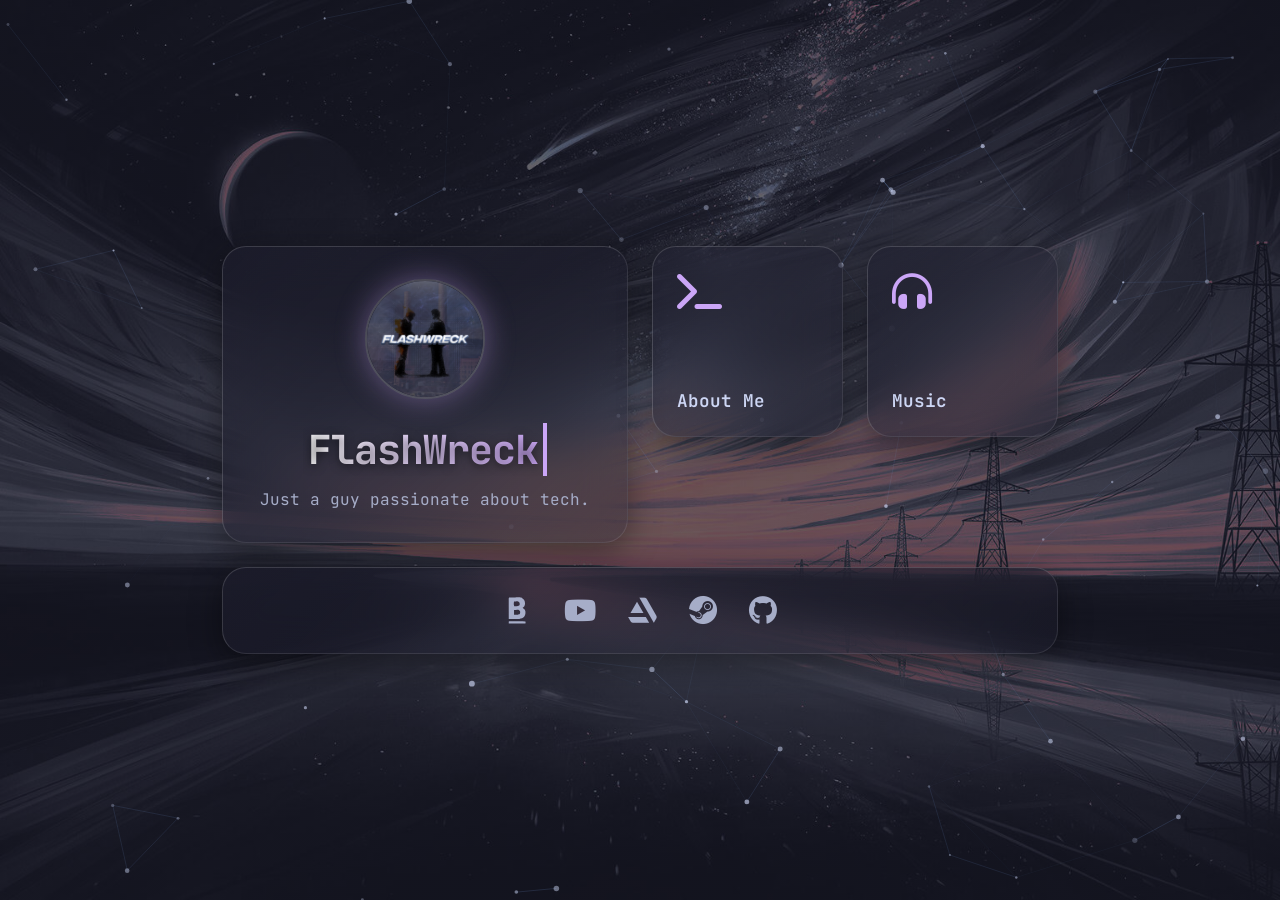
<file: index.html>
<!DOCTYPE html>
<html lang="en">
<head>
  <meta charset="UTF-8">
  <title>FlashWreck - Home</title>
  <meta name="viewport" content="width=device-width, initial-scale=1.0">
  <meta property="og:title" content="FlashWreck">
  <meta property="og:description" content="Just a guy passionate about tech.">
  <meta property="og:image" content="https://flashwreck.me/assets/images/mylogo.png">
  <meta property="og:url" content="https://flashwreck.me">
  <meta property="og:type" content="website">
  <link href="https://fonts.googleapis.com/css2?family=JetBrains+Mono:wght@400;700&display=swap" rel="stylesheet">
  <link rel="stylesheet" href="https://cdnjs.cloudflare.com/ajax/libs/font-awesome/6.4.0/css/all.min.css">
  <link rel="stylesheet" href="css/landing.css">
</head>
<body>
  <canvas id="canvas"></canvas>
  
  <div class="bento-grid">
    <div class="card profile-card">
      <div class="profile-header">
        <div class="img-container">
          <img src="assets/images/mylogo.png" alt="FlashWreck Logo">
        </div>
        <div class="profile-text">
          <h1>FlashWreck</h1>
          <p class="tagline">Just a guy passionate about tech.</p>
        </div>
      </div>
    </div>

    <a href="about.html" class="card nav-card about-card">
      <div class="card-content">
        <i class="fas fa-terminal icon-large"></i>
        <span>About Me</span>
        <i class="fas fa-arrow-right arrow"></i>
      </div>
    </a>

    <a href="music.html" class="card nav-card music-card">
      <div class="card-content">
        <i class="fas fa-headphones-simple icon-large"></i>
        <span>Music</span>
        <i class="fas fa-arrow-right arrow"></i>
      </div>
    </a>

    <div class="card social-card">
      <a href="https://backloggd.com/u/FlashWreck" target="_blank" class="social-link" title="Backloggd">
        <svg version="1.1" xmlns="http://www.w3.org/2000/svg" width="1em" height="1em" viewBox="40 39 180 180">
          <path d="M0 0 C1.0923143 -0.01283524 2.1846286 -0.02567047 3.31004333 -0.03889465 C4.47882523 -0.04628159 5.64760712 -0.05366852 6.85180664 -0.0612793 C8.07291641 -0.06935104 9.29402618 -0.07742279 10.55213928 -0.08573914 C13.13679599 -0.09955158 15.72147073 -0.11028639 18.30615234 -0.11816406 C20.92730116 -0.12964969 23.54842722 -0.15004663 26.16943359 -0.1796875 C64.28174848 -0.61029435 64.28174848 -0.61029435 78.34790039 11.98950195 C86.02950271 20.02763433 88.01423503 28.57648056 87.93139648 39.41601562 C87.56197719 47.78922786 85.09310461 54.59219641 78.92211914 60.4621582 C76.78153022 62.1631317 74.6352294 63.71865153 72.32446289 65.17700195 C72.97672852 65.58950195 73.62899414 66.00200195 74.30102539 66.42700195 C82.19934262 71.64594903 87.86010139 76.80798795 90.32446289 86.17700195 C91.65647909 98.24062863 90.49361151 109.20177124 83.69946289 119.48950195 C76.23711295 128.68552915 63.6719325 132.62855252 52.32446289 134.17700195 C47.18431161 134.43681373 42.05470257 134.41124359 36.91040039 134.37231445 C35.44495844 134.36857605 33.97951396 134.365733 32.5140686 134.36373901 C28.69021487 134.3561676 24.86651737 134.33657639 21.04272461 134.31433105 C17.12754427 134.29373128 13.21233826 134.28470733 9.29711914 134.2746582 C1.63949647 134.25332314 -6.01799828 134.2192675 -13.67553711 134.17700195 C-13.72224528 117.42658286 -13.75752014 100.67618487 -13.77916145 83.9257164 C-13.7894767 76.14829075 -13.80354177 68.37090555 -13.82641602 60.59350586 C-13.8463423 53.81520602 -13.85925174 47.03693547 -13.8637141 40.25860715 C-13.86632277 36.66909996 -13.87245943 33.07967658 -13.88699722 29.49019623 C-13.90308977 25.48439303 -13.90351729 21.4787358 -13.90258789 17.47290039 C-13.90977844 16.28103622 -13.91696899 15.08917206 -13.92437744 13.8611908 C-13.92162811 12.77026627 -13.91887878 11.67934174 -13.91604614 10.55535889 C-13.91788973 9.6077557 -13.91973331 8.66015251 -13.92163277 7.68383408 C-13.65947622 5.01339909 -13.17768445 3.39503398 -11.67553711 1.17700195 C-7.80638018 0.14495256 -3.99028013 0.04117382 0 0 Z M19.32446289 25.17700195 C17.12669493 40.47712763 17.12669493 40.47712763 20.32446289 55.17700195 C23.99085537 55.29428321 27.65675809 55.36461086 31.32446289 55.42700195 C32.35442383 55.46051758 33.38438477 55.4940332 34.44555664 55.52856445 C41.25387895 55.61529467 45.52641208 54.80749442 51.32446289 51.17700195 C54.44152555 47.96253109 54.54887439 44.99194155 54.69946289 40.67700195 C54.55413326 36.34036581 54.34202428 33.48658541 51.32446289 30.17700195 C45.94171352 25.17553066 42.09088871 24.63159578 34.82250977 24.73754883 C33.12191406 24.80039063 33.12191406 24.80039063 31.38696289 24.86450195 C30.22616211 24.88706055 29.06536133 24.90961914 27.86938477 24.93286133 C25.01973123 24.99149617 22.17278139 25.07351358 19.32446289 25.17700195 Z M19.32446289 78.17700195 C19.32446289 88.07700195 19.32446289 97.97700195 19.32446289 108.17700195 C23.80008789 108.25950195 28.27571289 108.34200195 32.88696289 108.42700195 C34.98406616 108.48162598 34.98406616 108.48162598 37.12353516 108.53735352 C44.0505795 108.59917097 48.7960607 108.54571058 54.32446289 104.17700195 C57.95855065 99.25339918 58.01570036 94.07172152 57.32446289 88.17700195 C55.56603219 82.90170986 53.11659873 80.86556587 48.32446289 78.17700195 C44.95104801 77.63248711 44.95104801 77.63248711 41.39477539 77.78637695 C40.23220215 77.79636719 39.06962891 77.80635742 37.87182617 77.81665039 C36.41244629 77.85306641 34.95306641 77.88948242 33.44946289 77.92700195 C28.78821289 78.00950195 24.12696289 78.09200195 19.32446289 78.17700195 Z " fill="currentColor" transform="translate(89.675537109375,47.822998046875)"/>
          <path d="M0 0 C0.86099304 0.00703949 1.72198608 0.01407898 2.60906982 0.02133179 C3.5556546 0.0342778 4.50223938 0.04722382 5.47750854 0.06056213 C6.97024292 0.07497345 6.97024292 0.07497345 8.49313354 0.0896759 C11.79382217 0.12274789 15.0943818 0.16304898 18.39498901 0.2033844 C20.67899109 0.2276775 22.96299799 0.25152146 25.24700928 0.27493286 C31.26733882 0.33785436 37.28758339 0.40689813 43.30783081 0.47718811 C49.44752116 0.5477988 55.5872719 0.6126592 61.72702026 0.67799377 C73.78047205 0.80711005 85.83384192 0.9426898 97.88717651 1.08229065 C99.45888648 4.22571058 99.11893435 7.64000516 98.88717651 11.08229065 C98.55717651 12.07229065 98.22717651 13.06229065 97.88717651 14.08229065 C63.56717651 14.08229065 29.24717651 14.08229065 -6.11282349 14.08229065 C-6.11282349 9.79229065 -6.11282349 5.50229065 -6.11282349 1.08229065 C-3.80828189 -0.06998015 -2.56046715 -0.02830983 0 0 Z " fill="currentColor" transform="translate(82.11282348632813,196.91770935058594)"/>
        </svg>
      </a>
      <a href="https://www.youtube.com/@FlashWreck8" target="_blank" class="social-link" title="YouTube">
        <i class="fab fa-youtube"></i>
      </a>
      <a href="https://www.artstation.com/flashwreck3370" target="_blank" class="social-link" title="Artstation">
        <i class="fab fa-artstation"></i>
      </a>
      <a href="https://steamcommunity.com/id/flashwreck" target="_blank" class="social-link" title="Steam">
        <i class="fab fa-steam"></i>
      </a>
      <a href="https://github.com/FlashWreck" target="_blank" class="social-link" title="GitHub">
        <i class="fab fa-github"></i>
      </a>
    </div>
  </div>

  <script src="js/landing.js"></script>
</body>
</html>
</file>
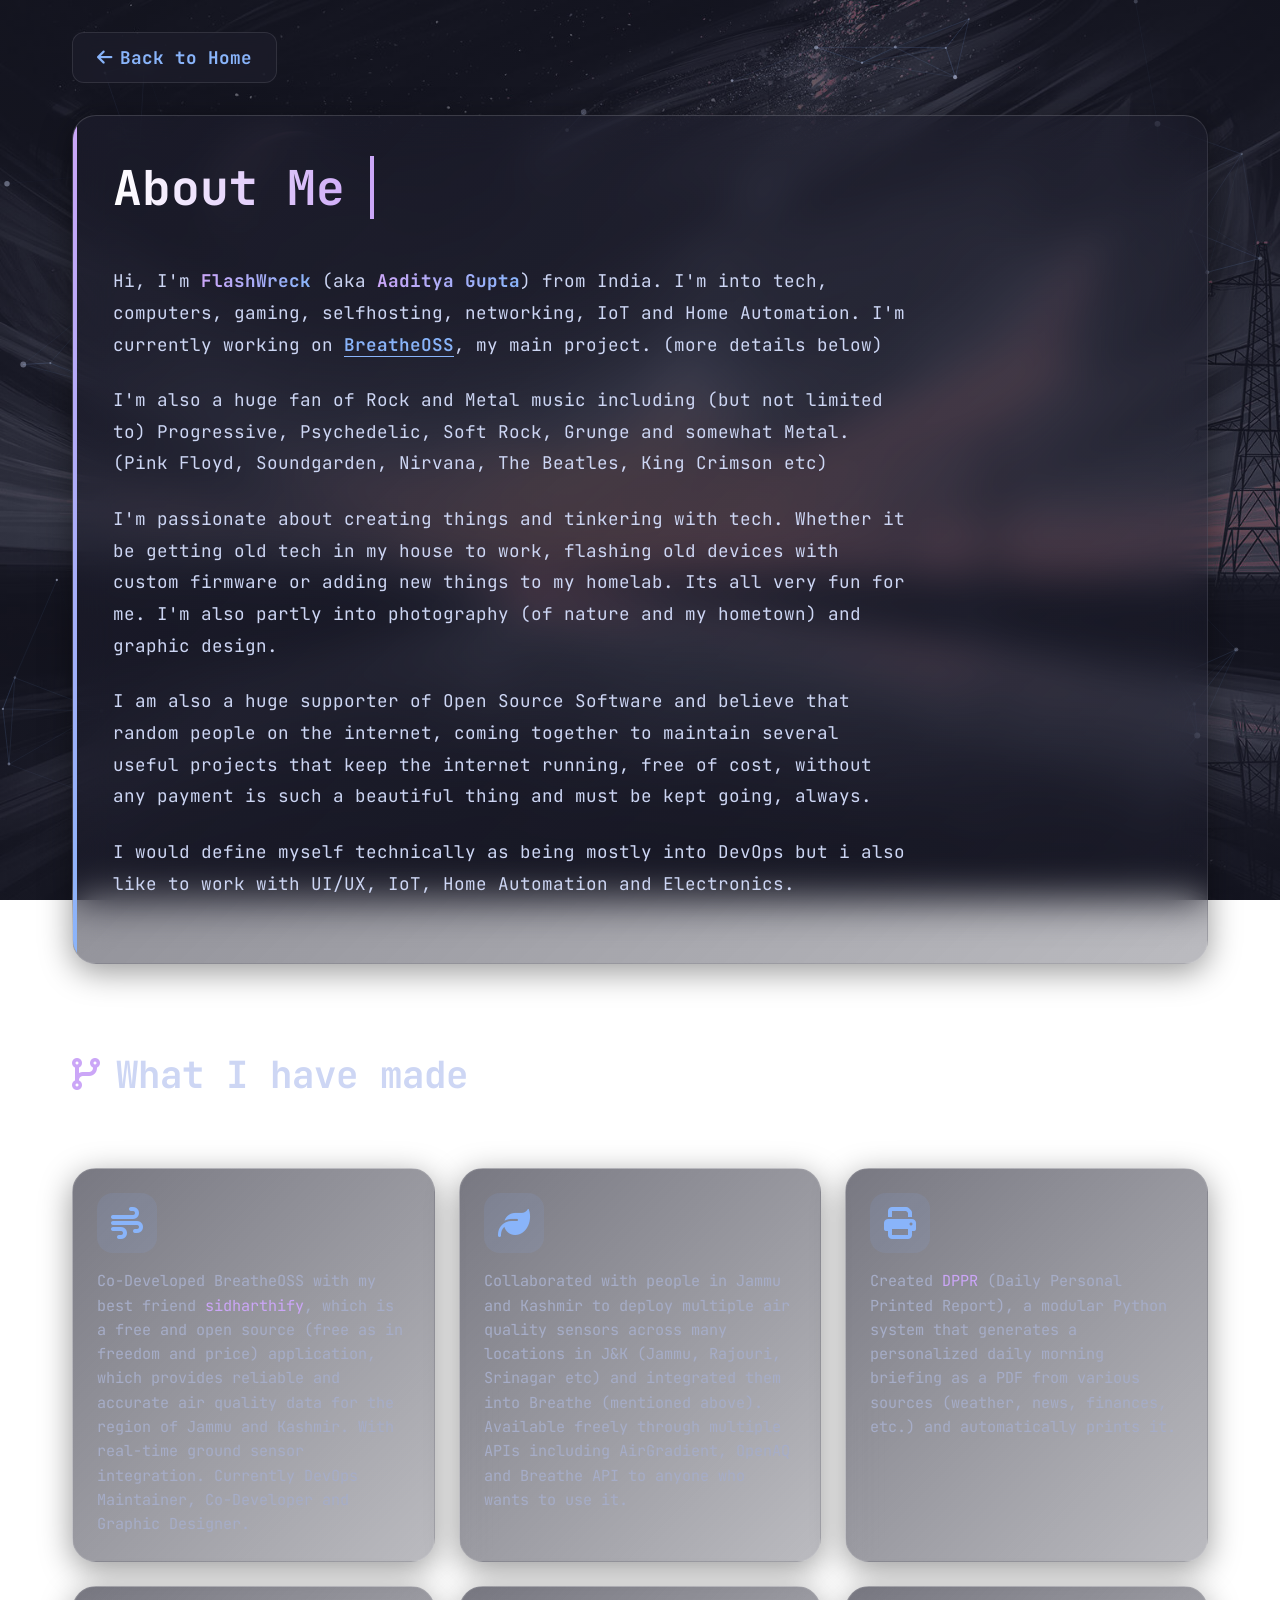
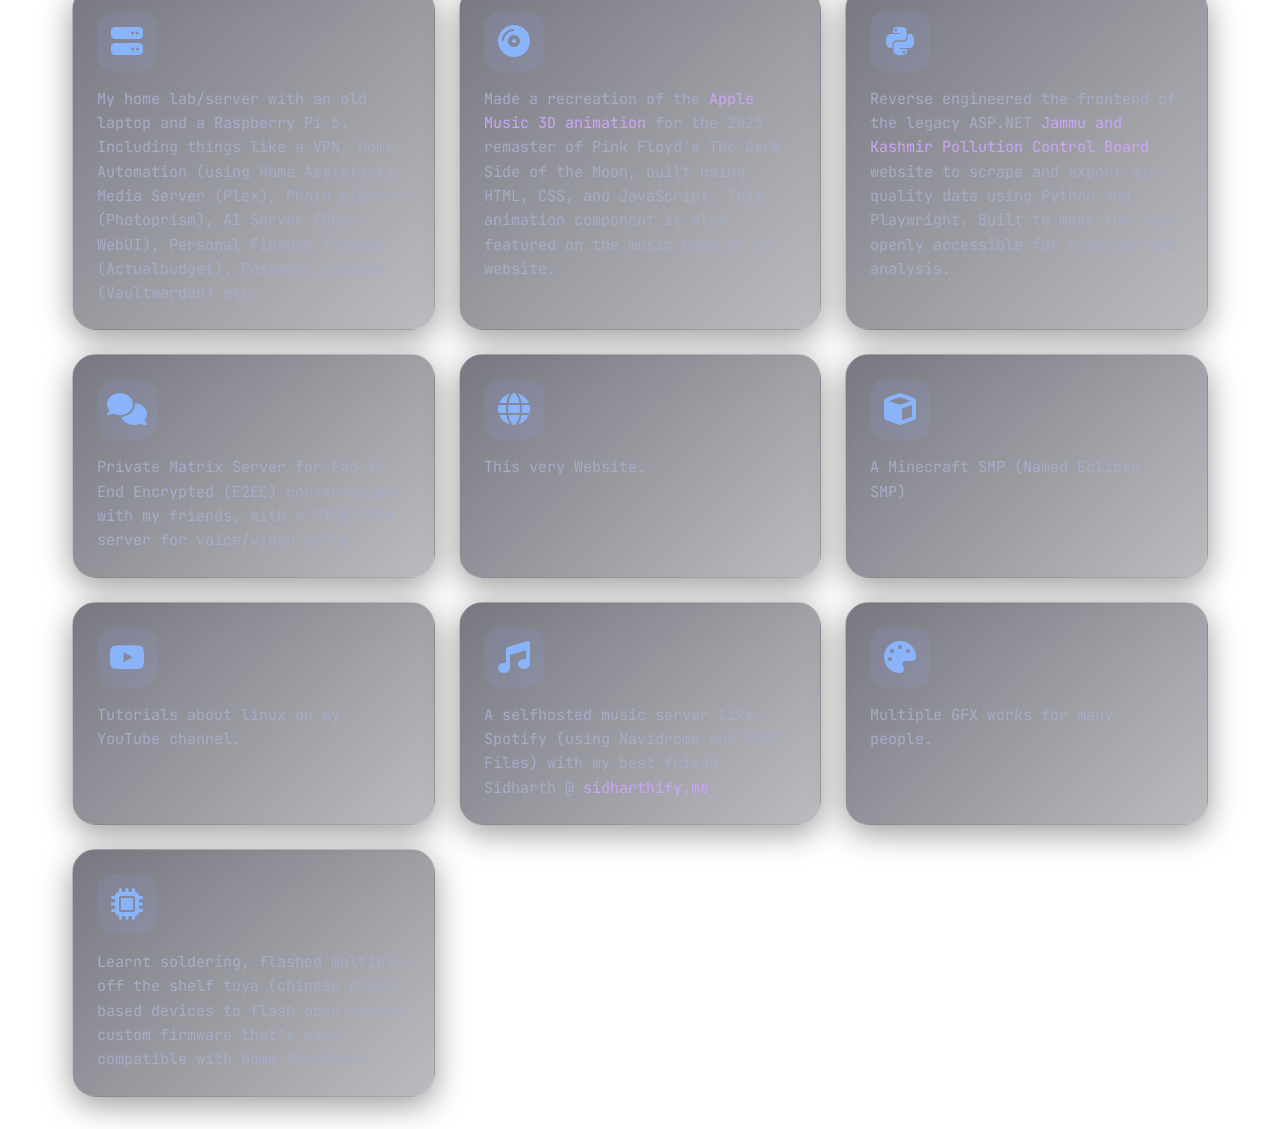
<file: about.html>
<!DOCTYPE html>
<html lang="en">

<head>
  <meta charset="UTF-8">
  <title>FlashWreck - About</title>
  <meta name="viewport" content="width=device-width, initial-scale=1.0">
  <link href="https://fonts.googleapis.com/css2?family=JetBrains+Mono:wght@400;700&display=swap" rel="stylesheet">
  <link rel="stylesheet" href="https://cdnjs.cloudflare.com/ajax/libs/font-awesome/6.4.0/css/all.min.css">
  <link rel="stylesheet" href="css/landing.css">
  <link rel="stylesheet" href="css/about.css">
</head>

<body>
  <canvas id="canvas"></canvas>

  <div class="about-container">
    <a href="index.html" class="back-btn">
      <i class="fas fa-arrow-left"></i> Back to Home
    </a>

    <div class="card intro-card">
      <div class="intro-content">
        <h2>About Me</h2>
        <p>
          Hi, I'm <span class="highlight-name">FlashWreck</span> (aka <span class="highlight-name">Aaditya Gupta</span>)
          from India. I'm into tech, computers, gaming, selfhosting, networking, IoT and Home Automation. I'm currently
          working on <a href="https://github.com/breathe-OSS" target="_blank">BreatheOSS</a>, my main project. (more
          details below)
        </p>
        <p>
          I'm also a huge fan of Rock and Metal music including (but not limited to) Progressive, Psychedelic, Soft
          Rock, Grunge and somewhat Metal. (Pink Floyd, Soundgarden, Nirvana, The Beatles, King Crimson etc)
        </p>
        <p>
          I'm passionate about creating things and tinkering with tech. Whether it be getting old tech in my house to
          work, flashing old devices with custom firmware or adding new things to my homelab. Its all very fun for me.
          I'm also partly into photography (of nature and my hometown) and graphic design.
        </p>
        <p>
          I am also a huge supporter of Open Source Software and believe that random people on the internet, coming
          together to maintain several useful projects that keep the internet running, free of cost, without any payment
          is such a beautiful thing and must be kept going, always.
        </p>
        <p>
          I would define myself technically as being mostly into DevOps but i also like to work with UI/UX, IoT, Home
          Automation and Electronics.
        </p>
      </div>
    </div>

    <div class="section-title">
      <i class="fas fa-code-branch"></i>
      <h3>What I have made</h3>
    </div>

    <div class="projects-grid">

      <div class="card project-card">
        <div class="project-icon"><i class="fas fa-wind"></i></div>
        <div class="project-text">
          Co-Developed BreatheOSS with my best friend <a href="https://github.com/sidharthify"
            target="_blank">sidharthify</a>, which is a free and open source (free as in freedom and price) application,
          which provides reliable and accurate air quality data for the region of Jammu and Kashmir. With real-time
          ground sensor integration. Currently DevOps Maintainer, Co-Developer and Graphic Designer.
        </div>
      </div>

      <div class="card project-card">
        <div class="project-icon"><i class="fas fa-leaf"></i></div>
        <div class="project-text">
          Collaborated with people in Jammu and Kashmir to deploy multiple air quality sensors across many locations in
          J&K (Jammu, Rajouri, Srinagar etc) and integrated them into Breathe (mentioned above). Available freely
          through multiple APIs including AirGradient, OpenAQ and Breathe API to anyone who wants to use it.
        </div>
      </div>

      <div class="card project-card">
        <div class="project-icon"><i class="fas fa-print"></i></div>
        <div class="project-text">
          Created <a href="https://github.com/FlashWreck/DPPR" target="_blank">DPPR</a> (Daily Personal Printed Report), a modular Python system that generates a personalized daily morning briefing as a PDF from various sources (weather, news, finances, etc.) and automatically prints it.
        </div>
      </div>

      <div class="card project-card">
        <div class="project-icon"><i class="fas fa-server"></i></div>
        <div class="project-text">
          My home lab/server with an old laptop and a Raspberry Pi 5. Including things like a VPN, Home Automation
          (using Home Assistant), Media Server (Plex), Photo Library (Photoprism), AI Server (Open WebUI), Personal
          Finance Tracker (Actualbudget), Password Manager (Vaultwarden) etc.
        </div>
      </div>

      <div class="card project-card">
        <div class="project-icon"><i class="fas fa-compact-disc"></i></div>
        <div class="project-text">
          Made a recreation of the <a href="https://github.com/FlashWreck/apple-music-tdsotm-animation" target="_blank">Apple Music 3D animation</a> for the 2023 remaster of Pink Floyd's The Dark Side of the
          Moon,
          built using HTML, CSS, and JavaScript. This animation component is also featured on the music page of my
          website.
        </div>
      </div>

      <div class="card project-card">
        <div class="project-icon"><i class="fab fa-python"></i></div>
        <div class="project-text">
          Reverse engineered the frontend of the legacy ASP.NET <a href="https://github.com/FlashWreck/jkpcb-scraper" target="_blank">Jammu and Kashmir Pollution Control Board</a> website to
          scrape and export air quality data using Python and Playwright. Built to make the data openly accessible for
          research and analysis.
        </div>
      </div>

      <div class="card project-card">
        <div class="project-icon"><i class="fas fa-comments"></i></div>
        <div class="project-text">
          Private Matrix Server for End to End Encrypted (E2EE) conversations with my friends, with a STUN/TURN server
          for voice/video calls.
        </div>
      </div>

      <div class="card project-card">
        <div class="project-icon"><i class="fas fa-globe"></i></div>
        <div class="project-text">
          This very Website.
        </div>
      </div>

      <div class="card project-card">
        <div class="project-icon"><i class="fas fa-cube"></i></div>
        <div class="project-text">
          A Minecraft SMP (Named Eclipse SMP)
        </div>
      </div>

      <div class="card project-card">
        <div class="project-icon"><i class="fab fa-youtube"></i></div>
        <div class="project-text">
          Tutorials about linux on my YouTube channel.
        </div>
      </div>

      <div class="card project-card">
        <div class="project-icon"><i class="fas fa-music"></i></div>
        <div class="project-text">
          A selfhosted music server like Spotify (using Navidrome and FLAC Files) with my best friend Sidharth @ <a
            href="https://sidharthify.me" target="_blank">sidharthify.me</a>
        </div>
      </div>

      <div class="card project-card">
        <div class="project-icon"><i class="fas fa-palette"></i></div>
        <div class="project-text">
          Multiple GFX works for many people.
        </div>
      </div>

      <div class="card project-card">
        <div class="project-icon"><i class="fas fa-microchip"></i></div>
        <div class="project-text">
          Learnt soldering, flashed multiple off the shelf tuya (chinese cloud) based devices to flash open source
          custom firmware that's more compatible with Home Assistant.
        </div>
      </div>

    </div>
  </div>

  <script src="js/about.js"></script>
</body>

</html>
</file>
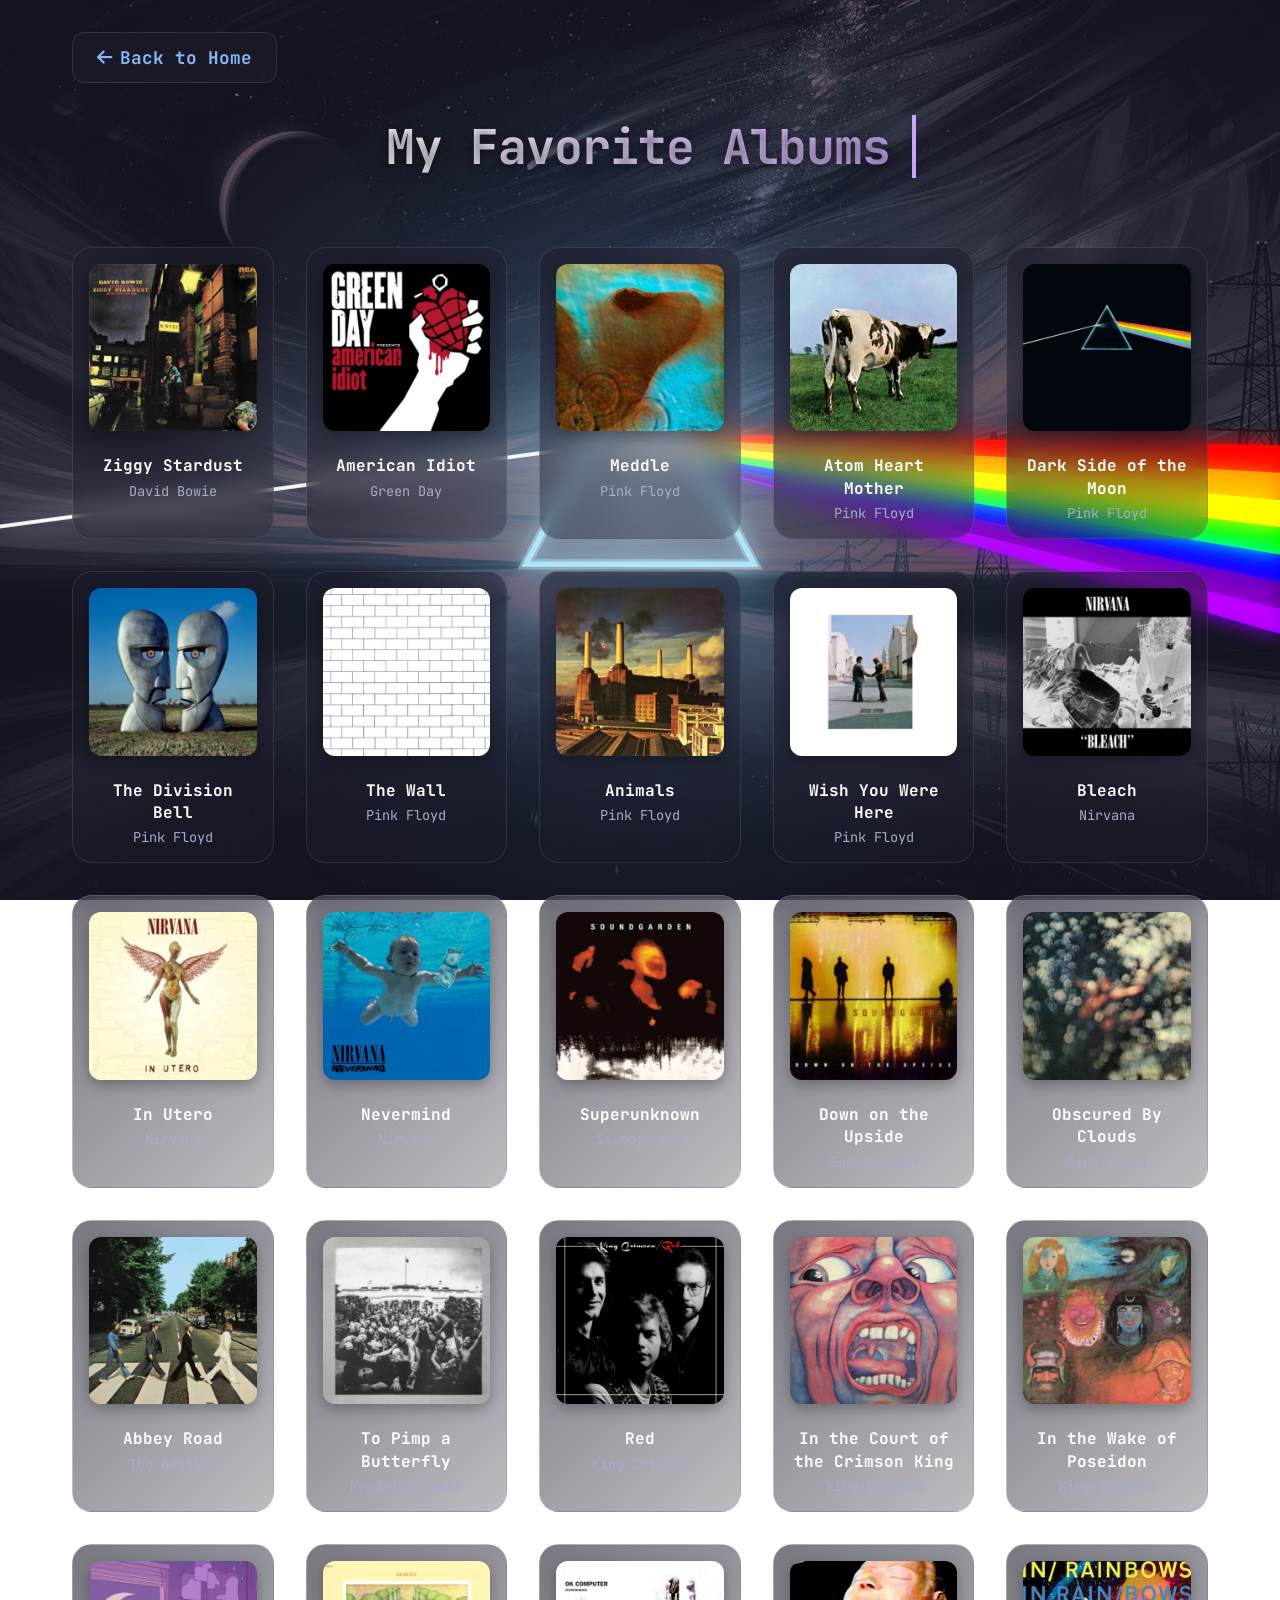
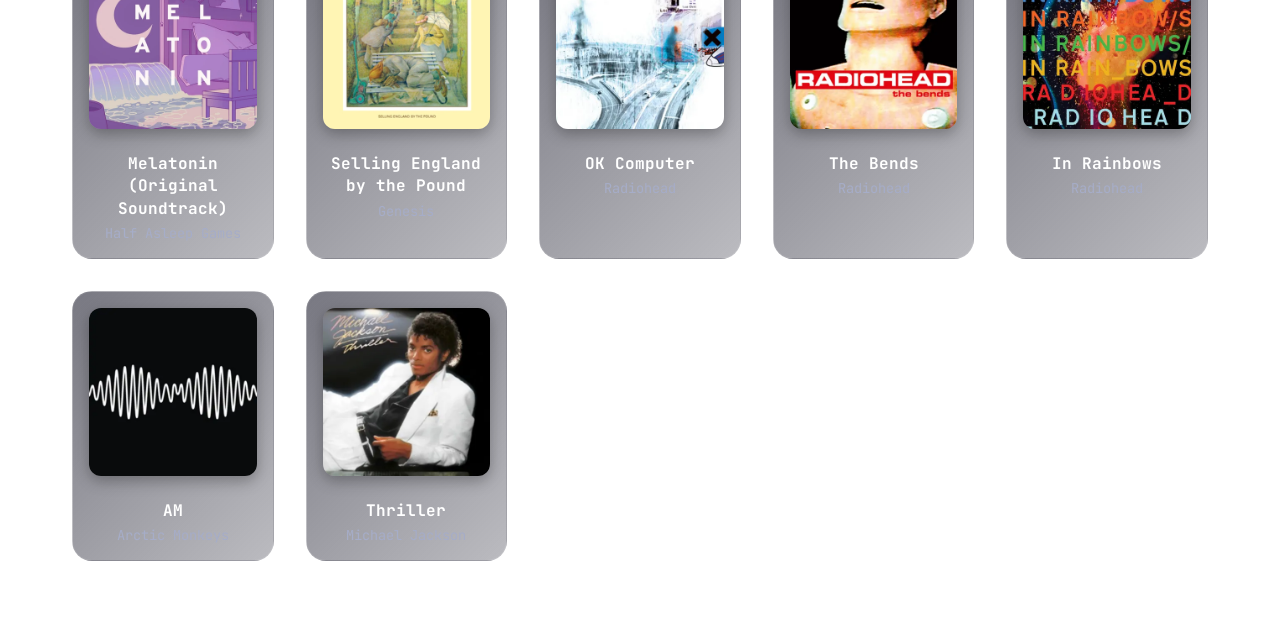
<file: music.html>
<!DOCTYPE html>
<html lang="en">
<head>
  <meta charset="UTF-8">
  <title>FlashWreck - Music</title>
  <meta name="viewport" content="width=device-width, initial-scale=1.0">
  <link href="https://fonts.googleapis.com/css2?family=JetBrains+Mono:wght@400;700&display=swap" rel="stylesheet">
  <link rel="stylesheet" href="https://cdnjs.cloudflare.com/ajax/libs/font-awesome/6.4.0/css/all.min.css">
  <link rel="stylesheet" href="css/landing.css">
  <link rel="stylesheet" href="css/music.css">
</head>
<body>
  <canvas id="canvas" class="prism-canvas"></canvas>
  <canvas id="glowCanvas" class="glow-canvas"></canvas>

  <div class="scene">
    <div class="pyramid-container">
      <div class="face front">
        <svg viewBox="0 0 200 223.6">
          <polygon points="100,0 200,223.6 0,223.6" />
        </svg>
        <div id="track-p1" style="position: absolute; top: 0; left: 100px; width: 0; height: 0;"></div>
        <div id="track-p2" style="position: absolute; bottom: 0; left: 0; width: 0; height: 0;"></div>
        <div id="track-p3" style="position: absolute; bottom: 0; left: 200px; width: 0; height: 0;"></div>
      </div>
      <div class="face right">
        <svg viewBox="0 0 200 223.6">
          <polygon points="100,0 200,223.6 0,223.6" />
        </svg>
      </div>
      <div class="face back">
        <svg viewBox="0 0 200 223.6">
          <polygon points="100,0 200,223.6 0,223.6" />
        </svg>
      </div>
      <div class="face left">
        <svg viewBox="0 0 200 223.6">
          <polygon points="100,0 200,223.6 0,223.6" />
        </svg>
      </div>
    </div>
  </div>

  <div class="music-container">
    <a href="index.html" class="back-btn">
      <i class="fas fa-arrow-left"></i> Back to Home
    </a>

    <div class="music-header">
      <h1>My Favorite Albums</h1>
    </div>

    <div class="album-grid">
      <a href="https://open.spotify.com/album/48D1hRORqJq52qsnUYZX56" target="_blank" class="album-card">
        <div class="album-art">
          <img src="assets/albumcovers/ziggy-stardust.webp" alt="Ziggy Stardust" width="400" height="400" loading="lazy">
        </div>
        <div class="album-title">Ziggy Stardust</div>
        <div class="album-artist">David Bowie</div>
      </a>

      <a href="https://open.spotify.com/album/5dN7F9DV0Qg1XRdIgW8rke" target="_blank" class="album-card">
        <div class="album-art">
          <img src="assets/albumcovers/american-idiot.webp" alt="American Idiot" width="400" height="400" loading="lazy">
        </div>
        <div class="album-title">American Idiot</div>
        <div class="album-artist">Green Day</div>
      </a>

      <a href="https://open.spotify.com/album/468ZwCchVtzEbt9BHmXopb" target="_blank" class="album-card">
        <div class="album-art">
          <img src="assets/albumcovers/meddle.webp" alt="Meddle" width="400" height="400" loading="lazy">
        </div>
        <div class="album-title">Meddle</div>
        <div class="album-artist">Pink Floyd</div>
      </a>

      <a href="https://open.spotify.com/album/2cUpAOlQjV5uSjkWj5bEQY" target="_blank" class="album-card">
        <div class="album-art">
          <img src="assets/albumcovers/atom-heart-mother.webp" alt="Atom Heart Mother" width="400" height="400" loading="lazy">
        </div>
        <div class="album-title">Atom Heart Mother</div>
        <div class="album-artist">Pink Floyd</div>
      </a>

      <a href="https://open.spotify.com/album/2xGMvroBbxek49QWF0hzpI" target="_blank" class="album-card">
        <div class="album-art">
          <img src="assets/albumcovers/dark-side-of-the-moon.webp" alt="Dark Side of the Moon" width="400" height="400" loading="lazy">
        </div>
        <div class="album-title">Dark Side of the Moon</div>
        <div class="album-artist">Pink Floyd</div>
      </a>

      <a href="https://open.spotify.com/album/5F0IQXuHfTV7SBvZVnXERl" target="_blank" class="album-card">
        <div class="album-art">
          <img src="assets/albumcovers/the-division-bell.webp" alt="The Division Bell" width="400" height="400" loading="lazy">
        </div>
        <div class="album-title">The Division Bell</div>
        <div class="album-artist">Pink Floyd</div>
      </a>

      <a href="https://open.spotify.com/album/5Dbax7G8SWrP9xyzkOvy2F" target="_blank" class="album-card">
        <div class="album-art">
          <img src="assets/albumcovers/the-wall.webp" alt="The Wall" width="400" height="400" loading="lazy">
        </div>
        <div class="album-title">The Wall</div>
        <div class="album-artist">Pink Floyd</div>
      </a>

      <a href="https://open.spotify.com/album/3b4E89rxzZQ9zkhgKpj8N4" target="_blank" class="album-card">
        <div class="album-art">
          <img src="assets/albumcovers/animals.webp" alt="Animals" width="400" height="400" loading="lazy">
        </div>
        <div class="album-title">Animals</div>
        <div class="album-artist">Pink Floyd</div>
      </a>

      <a href="https://open.spotify.com/album/0bCAjiUamIFqKJsekOYuRw" target="_blank" class="album-card">
        <div class="album-art">
          <img src="assets/albumcovers/wish-you-were-here.webp" alt="Wish You Were Here" width="400" height="400" loading="lazy">
        </div>
        <div class="album-title">Wish You Were Here</div>
        <div class="album-artist">Pink Floyd</div>
      </a>

      <a href="https://open.spotify.com/album/1KVGLuPtrMrLlyy4Je6df7" target="_blank" class="album-card">
        <div class="album-art">
          <img src="assets/albumcovers/bleach.webp" alt="Bleach" width="400" height="400" loading="lazy">
        </div>
        <div class="album-title">Bleach</div>
        <div class="album-artist">Nirvana</div>
      </a>

      <a href="https://open.spotify.com/album/7wOOA7l306K8HfBKfPoafr" target="_blank" class="album-card">
        <div class="album-art">
          <img src="assets/albumcovers/in-utero.webp" alt="In Utero" width="400" height="400" loading="lazy">
        </div>
        <div class="album-title">In Utero</div>
        <div class="album-artist">Nirvana</div>
      </a>

      <a href="https://open.spotify.com/album/2UJcKiJxNryhL050F5Z1Fk" target="_blank" class="album-card">
        <div class="album-art">
          <img src="assets/albumcovers/nevermind.webp" alt="Nevermind" width="400" height="400" loading="lazy">
        </div>
        <div class="album-title">Nevermind</div>
        <div class="album-artist">Nirvana</div>
      </a>

      <a href="https://open.spotify.com/album/29sTacnS0qA9xri6YS8xLA" target="_blank" class="album-card">
        <div class="album-art">
          <img src="assets/albumcovers/superunknown.webp" alt="Superunknown" width="400" height="400" loading="lazy">
        </div>
        <div class="album-title">Superunknown</div>
        <div class="album-artist">Soundgarden</div>
      </a>

      <a href="https://open.spotify.com/album/1IVa98im1RfxYp6qeOIg2B" target="_blank" class="album-card">
        <div class="album-art">
          <img src="assets/albumcovers/down-on-the-upside.webp" alt="Down on the Upside" width="400" height="400" loading="lazy">
        </div>
        <div class="album-title">Down on the Upside</div>
        <div class="album-artist">Soundgarden</div>
      </a>

      <a href="https://open.spotify.com/album/00BBpx0gG4KfQtxSJBPKUZ" target="_blank" class="album-card">
        <div class="album-art">
          <img src="assets/albumcovers/obscured-by-clouds.webp" alt="Obscured By Clouds" width="400" height="400" loading="lazy">
        </div>
        <div class="album-title">Obscured By Clouds</div>
        <div class="album-artist">Pink Floyd</div>
      </a>

      <a href="https://open.spotify.com/album/0ETFjACtuP2ADo6LFhL6HN" target="_blank" class="album-card">
        <div class="album-art">
          <img src="assets/albumcovers/abbey-road.webp" alt="Abbey Road" width="400" height="400" loading="lazy">
        </div>
        <div class="album-title">Abbey Road</div>
        <div class="album-artist">The Beatles</div>
      </a>

      <a href="https://open.spotify.com/album/7ycBtnsMtyVbbwTfJwRjSP" target="_blank" class="album-card">
        <div class="album-art">
          <img src="assets/albumcovers/to-pimp-a-butterfly.webp" alt="To Pimp a Butterfly" width="400" height="400" loading="lazy">
        </div>
        <div class="album-title">To Pimp a Butterfly</div>
        <div class="album-artist">Kendrick Lamar</div>
      </a>

      <a href="https://open.spotify.com/album/4mA3RKIoEoX4JlJSHueQae" target="_blank" class="album-card">
        <div class="album-art">
          <img src="assets/albumcovers/red.webp" alt="Red" width="400" height="400" loading="lazy">
        </div>
        <div class="album-title">Red</div>
        <div class="album-artist">King Crimson</div>
      </a>

      <a href="https://open.spotify.com/album/1Lzi2p6CUH156zbJTcOjNX" target="_blank" class="album-card">
        <div class="album-art">
          <img src="assets/albumcovers/in-the-court-of-the-crimson-king.webp" alt="In the Court of the Crimson King" width="400" height="400" loading="lazy">
        </div>
        <div class="album-title">In the Court of the Crimson King</div>
        <div class="album-artist">King Crimson</div>
      </a>

      <a href="https://open.spotify.com/album/68W3ppXWhsOLOURmxzRkyA" target="_blank" class="album-card">
        <div class="album-art">
          <img src="assets/albumcovers/in-the-wake-of-poseidon.webp" alt="In the Wake of Poseidon" width="400" height="400" loading="lazy">
        </div>
        <div class="album-title">In the Wake of Poseidon</div>
        <div class="album-artist">King Crimson</div>
      </a>

      <a href="https://open.spotify.com/album/2Q6YVGy27MnxnFWV3dtWsL" target="_blank" class="album-card">
        <div class="album-art">
          <img src="assets/albumcovers/melatonin.webp" alt="Melatonin (Original Soundtrack)" width="400" height="400" loading="lazy">
        </div>
        <div class="album-title">Melatonin (Original Soundtrack)</div>
        <div class="album-artist">Half Asleep Games</div>
      </a>

      <a href="https://open.spotify.com/album/2tSRe2rkdJvZWMOIZpu6lk" target="_blank" class="album-card">
        <div class="album-art">
          <img src="assets/albumcovers/selling-england-by-the-pound.webp" alt="Selling England by the Pound" width="400" height="400" loading="lazy">
        </div>
        <div class="album-title">Selling England by the Pound</div>
        <div class="album-artist">Genesis</div>
      </a>

      <a href="https://open.spotify.com/album/6dVIqQ8qmQ5GBnJ9shOYGE" target="_blank" class="album-card">
        <div class="album-art">
          <img src="assets/albumcovers/ok-computer.webp" alt="OK Computer" width="400" height="400" loading="lazy">
        </div>
        <div class="album-title">OK Computer</div>
        <div class="album-artist">Radiohead</div>
      </a>

      <a href="https://open.spotify.com/album/35UJLpClj5EDrhpNIi4DFg" target="_blank" class="album-card">
        <div class="album-art">
          <img src="assets/albumcovers/the-bends.webp" alt="The Bends" width="400" height="400" loading="lazy">
        </div>
        <div class="album-title">The Bends</div>
        <div class="album-artist">Radiohead</div>
      </a>

      <a href="https://open.spotify.com/album/5vkqYmiPBYLaalcmjujWxK" target="_blank" class="album-card">
        <div class="album-art">
          <img src="assets/albumcovers/in-rainbows.webp" alt="In Rainbows" width="400" height="400" loading="lazy">
        </div>
        <div class="album-title">In Rainbows</div>
        <div class="album-artist">Radiohead</div>
      </a>

      <a href="https://open.spotify.com/album/78bpIziExqiI9qztvNFlQu" target="_blank" class="album-card">
        <div class="album-art">
          <img src="assets/albumcovers/am.webp" alt="AM" width="400" height="400" loading="lazy">
        </div>
        <div class="album-title">AM</div>
        <div class="album-artist">Arctic Monkeys</div>
      </a>

      <a href="https://open.spotify.com/album/2ANVost0y2y52ema1E9xAZ" target="_blank" class="album-card">
        <div class="album-art">
          <img src="assets/albumcovers/thriller.webp" alt="Thriller" width="400" height="400" loading="lazy">
        </div>
        <div class="album-title">Thriller</div>
        <div class="album-artist">Michael Jackson</div>
      </a>
    </div>
  </div>

  <script src="js/prism.js"></script>
  <script src="js/music.js"></script>
</body>
</html>
</file>
<file: css/landing.css>
:root {
  --bg-color: #1e1e2e;
  --text-color: #cdd6f4;
  --accent-color: #cba6f7;
  --link-color: #89b4fa;
  --hover-color: #f5c2e7;
  
  --card-bg: linear-gradient(135deg, rgba(30, 30, 46, 0.6), rgba(30, 30, 46, 0.3));
  --card-border: rgba(255, 255, 255, 0.1);
  --card-shadow: 0 8px 32px 0 rgba(0, 0, 0, 0.4);
  --card-hover-border: rgba(255, 255, 255, 0.25);
  --card-hover-shadow: 0 8px 32px 0 rgba(245, 194, 231, 0.2);
}

* {
  font-family: 'JetBrains Mono', monospace;
  box-sizing: border-box;
}

html {
  overscroll-behavior: none;
}

body {
  margin: 0;
  padding: 0;
  background: linear-gradient(rgba(17, 17, 27, 0.6), rgba(17, 17, 27, 0.6)), url('../assets/images/background.jpg');
  background-size: cover;
  background-position: center;
  background-attachment: fixed;
  background-repeat: no-repeat;
  
  color: var(--text-color);
  overflow-x: hidden;
  overscroll-behavior: none;
  min-height: 100vh;
  display: flex;
  align-items: center;
  justify-content: center;
}

#canvas {
  position: fixed;
  top: 0;
  left: 0;
  width: 100%;
  height: 100%;
  z-index: 0;
  pointer-events: none;
}

.bento-grid {
  position: relative;
  z-index: 1;
  display: grid;
  grid-template-columns: repeat(4, 1fr);
  grid-template-rows: repeat(3, auto);
  gap: 1.5rem;
  width: 100%;
  max-width: 900px;
  padding: 2rem;
}

.card {
  background: var(--card-bg);
  border: 1px solid var(--card-border);
  border-top: 1px solid rgba(255, 255, 255, 0.15);
  border-left: 1px solid rgba(255, 255, 255, 0.15);
  border-radius: 24px;
  
  backdrop-filter: blur(20px);
  -webkit-backdrop-filter: blur(20px);
  box-shadow: var(--card-shadow);
  
  transition: all 0.4s cubic-bezier(0.25, 0.8, 0.25, 1);
  overflow: hidden;
  text-decoration: none;
  color: var(--text-color);
  display: flex;
  flex-direction: column;
}

.card:hover {
  background: linear-gradient(135deg, rgba(255, 255, 255, 0.1), rgba(255, 255, 255, 0.02));
  border-color: var(--card-hover-border);
  transform: translateY(-5px) scale(1.01);
  box-shadow: var(--card-hover-shadow);
}

.highlight-name {
  font-weight: 700;
  background-image: linear-gradient(to right, #cba6f7, #89b4fa);
  -webkit-background-clip: text;
  background-clip: text;
  -webkit-text-fill-color: transparent;
  display: inline-block;
}

.subtitle-name {
  font-size: 1.3rem;
  margin-top: 0.5rem;
  color: #cdd6f4;
  opacity: 0;
  animation: fadeIn 0.8s ease-out 1.5s forwards;
}

@keyframes fadeIn {
  to { opacity: 1; }
}

.profile-card {
  grid-column: span 2;
  grid-row: span 2;
  padding: 2rem;
  justify-content: center;
  align-items: center;
  text-align: center;
}

.profile-header {
  display: flex;
  flex-direction: column;
  align-items: center;
  gap: 1.5rem;
}

.img-container {
  width: 120px;
  height: 120px;
  border-radius: 50%;
  overflow: hidden;
  border: 2px solid rgba(255, 255, 255, 0.2);
  box-shadow: 0 0 30px rgba(203, 166, 247, 0.4);
}

.img-container img {
  width: 100%;
  height: 100%;
  object-fit: cover;
}

.profile-text h1 {
  margin: 0;
  font-size: 2.5rem;
  font-weight: 700;
  background: linear-gradient(to right, #fff, #cba6f7);
  -webkit-background-clip: text;
  background-clip: text;
  -webkit-text-fill-color: transparent;

  display: inline-block;
  overflow: hidden;
  white-space: nowrap;
  border-right: 4px solid var(--accent-color);
  box-sizing: content-box;
  width: 0;
  animation: 
    typing 1.5s steps(10, end) 0.2s forwards,
    blink 0.75s step-end infinite;
}

@keyframes typing {
  from { width: 0; }
  to { width: 10ch; }
}

@keyframes blink {
  from, to { border-color: transparent; }
  50% { border-color: var(--accent-color); }
}

.tagline {
  margin: 0.5rem 0 0;
  color: #a6adc8;
  font-size: 1rem;
}

.nav-card {
  grid-column: span 1;
  grid-row: span 1;
  aspect-ratio: 1;
  padding: 1.5rem;
  justify-content: space-between;
  position: relative;
}

.nav-card .card-content {
  display: flex;
  flex-direction: column;
  height: 100%;
  justify-content: space-between;
}

.icon-large {
  font-size: 2.5rem;
  color: var(--accent-color);
}

.nav-card span {
  font-size: 1.1rem;
  font-weight: 600;
}

.arrow {
  position: absolute;
  top: 1.5rem;
  right: 1.5rem;
  opacity: 0;
  transform: translate(-10px, 10px);
  transition: all 0.3s ease;
  color: var(--hover-color);
}

.nav-card:hover .arrow {
  opacity: 1;
  transform: translate(0, 0);
}

.about-card:hover .icon-large { color: #a6e3a1; }
.music-card:hover .icon-large { color: #f9e2af; }

.social-card {
  grid-column: span 4;
  padding: 1.75rem;
  display: flex;
  flex-direction: row;
  justify-content: center;
  align-items: center;
  gap: 2rem;
  flex-wrap: wrap;
}

.social-link {
  color: #a6adc8;
  font-size: 1.8rem;
  transition: all 0.3s ease;
  display: flex;
  align-items: center;
  justify-content: center;
  text-decoration: none;
}

.social-link:hover {
  color: var(--hover-color);
  transform: scale(1.2);
}

@media (max-width: 768px) {
  .bento-grid {
    grid-template-columns: 1fr;
    grid-template-rows: auto;
    padding: 1rem;
  }

  .profile-card {
    grid-column: span 1;
    grid-row: auto;
  }

  .nav-card {
    grid-column: span 1;
    aspect-ratio: auto;
    min-height: 150px;
  }

  .social-card {
    grid-column: span 1;
    gap: 1.5rem;
    padding: 1.5rem;
  }
  
  .social-link {
    font-size: 1.75rem;
  }
}

.profile-pic {
  width: 150px;
  height: 150px;
  border-radius: 50%;
  background: #000;
  display: flex;
  align-items: center;
  justify-content: center;
  border: 2px solid rgba(255, 255, 255, 0.1);
  box-shadow: 0 0 30px rgba(138, 43, 226, 0.4);
  margin-bottom: 1.5rem;
  animation: float 6s ease-in-out infinite;
  overflow: hidden;
}

.profile-pic img {
  width: 100%;
  height: 100%;
  object-fit: cover;
}

.profile-pic span {
  font-weight: 700;
  font-size: 1.2rem;
  line-height: 1.2;
  text-align: center;
  color: #fff;
}

@keyframes float {
  0%, 100% { transform: translateY(0); }
  50% { transform: translateY(-10px); }
}

h1 {
  font-size: 3.5rem;
  margin: 0;
  font-weight: 400;
  letter-spacing: -1px;
  text-shadow: 0 2px 10px rgba(0,0,0,0.5);
}

.subtitle {
  font-size: 1.2rem;
  color: #a6adc8;
  margin-top: 0.5rem;
  margin-bottom: 2.5rem;
  font-weight: 400;
}

.nav-links {
  display: flex;
  gap: 1rem;
  align-items: center;
  font-size: 1.3rem;
  margin-bottom: 3rem;
}

.nav-links a {
  color: #89dceb;
  text-decoration: none;
  font-weight: 700;
  transition: all 0.3s ease;
  position: relative;
}

.nav-links a::after {
  content: '';
  position: absolute;
  width: 0;
  height: 2px;
  bottom: -4px;
  left: 0;
  background-color: var(--hover-color);
  transition: width 0.3s ease;
}

.nav-links a:hover {
  color: var(--hover-color);
  text-shadow: 0 0 10px rgba(243, 139, 168, 0.5);
}

.nav-links a:hover::after {
  width: 100%;
}

.separator {
  color: #585b70;
  font-size: 0.8rem;
}

.social-stack {
  display: flex;
  flex-direction: column;
  gap: 1rem;
  width: 100%;
  max-width: 450px;
}

.social-btn {
  display: flex;
  align-items: center;
  justify-content: center;
  gap: 12px;
  padding: 1rem;
  background: rgba(30, 30, 46, 0.6);
  border: 1px solid rgba(255, 255, 255, 0.08);
  border-radius: 12px;
  color: #fff;
  text-decoration: none;
  font-size: 1rem;
  font-weight: 500;
  transition: all 0.3s cubic-bezier(0.25, 0.8, 0.25, 1);
  backdrop-filter: blur(10px);
  -webkit-backdrop-filter: blur(10px);
}

.social-btn:hover {
  background: rgba(49, 50, 68, 0.8);
  border-color: var(--accent-color);
  transform: translateY(-3px) scale(1.02);
  box-shadow: 0 5px 20px rgba(0, 0, 0, 0.3);
}

.social-btn i {
  font-size: 1.2rem;
}

@media (max-width: 600px) {
  h1 { font-size: 2.5rem; }
  .subtitle { font-size: 1rem; }
  .nav-links { font-size: 1.1rem; }
  .profile-pic { width: 120px; height: 120px; }
}
</file>
<file: css/about.css>
html {
  overscroll-behavior: none;
}

.about-container {
  width: 100%;
  max-width: 1200px;
  padding: 2rem;
  position: relative;
  z-index: 1;
  margin: 0 auto;
}

.back-btn {
  display: inline-flex;
  align-items: center;
  gap: 0.5rem;
  margin-bottom: 2rem;
  color: var(--link-color);
  text-decoration: none;
  font-weight: bold;
  font-size: 1.1rem;
  transition: all 0.3s ease;
  background: rgba(30, 30, 46, 0.6);
  padding: 0.8rem 1.5rem;
  border-radius: 12px;
  border: 1px solid var(--card-border);
  backdrop-filter: blur(10px);
}

.back-btn:hover {
  color: var(--hover-color);
  transform: translateX(-5px);
  background: rgba(49, 50, 68, 0.8);
  border-color: var(--accent-color);
  box-shadow: 0 0 15px rgba(203, 166, 247, 0.2);
}

.intro-card {
  padding: 2.5rem;
  margin-bottom: 3rem;
  position: relative;
  overflow: hidden;
}

.intro-card::before {
  content: '';
  position: absolute;
  top: 0;
  left: 0;
  width: 4px;
  height: 100%;
  background: linear-gradient(to bottom, var(--accent-color), var(--link-color));
}

.intro-content h2 {
  font-size: 3rem;
  margin-top: 0;
  margin-bottom: 1.5rem;
  
  color: #cba6f7;
  
  background-image: linear-gradient(to right, #fff, #cba6f7);
  
  -webkit-background-clip: text;
  background-clip: text;
  
  -webkit-text-fill-color: transparent;
  
  display: inline-block;
  overflow: hidden;
  white-space: nowrap;
  border-right: 4px solid #cba6f7;
  width: 0;
  
  animation: 
    typing 1s steps(8, end) 0.5s forwards,
    blink 0.75s step-end infinite;
}

.intro-content p {
  font-size: 1.1rem;
  line-height: 1.8;
  color: #cdd6f4;
  margin-bottom: 1.5rem;
  max-width: 800px;
}

.highlight-name {
  font-weight: 700;
  background-image: linear-gradient(to right, #cba6f7, #89b4fa);
  -webkit-background-clip: text;
  background-clip: text;
  -webkit-text-fill-color: transparent;
  color: #cba6f7;
  display: inline-block;
}

.intro-content a {
  color: var(--link-color);
  text-decoration: none;
  font-weight: 600;
  transition: color 0.3s ease;
  border-bottom: 1px solid var(--link-color);
}

.intro-content a:hover {
  color: var(--hover-color);
  border-bottom-color: var(--hover-color);
}

.section-title {
  font-size: 2rem;
  color: var(--text-color);
  margin-bottom: 2rem;
  display: flex;
  align-items: center;
  gap: 1rem;
}

.section-title i {
  color: var(--accent-color);
}

.projects-grid {
  display: grid;
  grid-template-columns: repeat(auto-fill, minmax(300px, 1fr));
  gap: 1.5rem;
}

.project-card {
  padding: 1.5rem;
  height: 100%;
  transition: all 0.4s cubic-bezier(0.175, 0.885, 0.32, 1.275);
  border-top: 1px solid rgba(255, 255, 255, 0.1);
}

.project-card:hover {
  transform: translateY(-10px) scale(1.02);
  border-color: var(--accent-color);
  box-shadow: 0 10px 30px rgba(0, 0, 0, 0.3), 0 0 20px rgba(203, 166, 247, 0.1);
}

.project-icon {
  font-size: 2rem;
  margin-bottom: 1rem;
  color: var(--link-color);
  background: rgba(137, 180, 250, 0.1);
  width: 60px;
  height: 60px;
  display: flex;
  align-items: center;
  justify-content: center;
  border-radius: 16px;
  transition: all 0.3s ease;
}

.project-card:hover .project-icon {
  background: var(--accent-color);
  color: #1e1e2e;
  transform: rotate(10deg);
}

.project-text {
  font-size: 0.95rem;
  line-height: 1.6;
  color: #a6adc8;
}

.project-card:hover .project-text {
  color: #fff;
}

.project-text a {
  color: var(--accent-color);
  text-decoration: none;
  border-bottom: 1px solid transparent;
  transition: border-color 0.3s;
}

.project-text a:hover {
  border-bottom-color: var(--accent-color);
}

@keyframes typing {
  from { width: 0; }
  to { width: 9ch; }
}

@keyframes gradient-flow {
  to { background-position: 200% center; }
}

@media (max-width: 768px) {
  .about-container {
    padding: 1rem;
  }
  
  .back-btn {
    padding: 0.6rem 1rem;
    font-size: 1rem;
    margin-bottom: 1.5rem;
  }
  
  .intro-card {
    padding: 1.5rem;
    margin-bottom: 2rem;
  }
  
  .intro-content h2 { 
    font-size: 2rem;
    margin-bottom: 1.25rem;
  }
  
  .intro-content p {
    font-size: 1rem;
    line-height: 1.9;
    margin-bottom: 1.25rem;
  }
  
  .section-title {
    font-size: 1.5rem;
    margin-bottom: 1.5rem;
  }
  
  .projects-grid { 
    grid-template-columns: 1fr;
    gap: 1.25rem;
  }
  
  .project-card {
    padding: 1.25rem;
  }
  
  .project-text {
    font-size: 0.95rem;
    line-height: 1.7;
  }
  
  .project-icon {
    width: 50px;
    height: 50px;
    font-size: 1.5rem;
  }
}
</file>
<file: css/music.css>
html {
  overscroll-behavior: none;
}

:root {
  --animation-duration: 12s;
  --glow-color: #a0e8ff;
}

#canvas.prism-canvas {
  position: fixed;
  top: 0;
  left: 0;
  width: 100%;
  height: 100%;
  z-index: 0;
  animation: fadeSolid var(--animation-duration) ease-in-out infinite;
  pointer-events: none;
}

.glow-canvas {
  position: fixed;
  top: 0;
  left: 0;
  width: 100%;
  height: 100%;
  z-index: 0;
  opacity: 0;
  animation: fadeGlow var(--animation-duration) ease-in-out infinite;
  pointer-events: none;
}

.scene {
  perspective: 800px;
  position: fixed;
  top: 50%;
  left: 50%;
  transform: translate(-50%, -50%);
  z-index: 0;
  pointer-events: none;
}

.pyramid-container {
  position: relative;
  width: 200px;
  height: 200px;
  transform-style: preserve-3d;
  animation: rotatePyramid var(--animation-duration) cubic-bezier(0.4, 0, 0.2, 1) infinite;
  z-index: 0;
}

.face {
  position: absolute;
  bottom: 0;
  left: 0;
  width: 200px;
  height: 223.6px;
  transform-origin: bottom center;
}

.right, .back, .left {
  opacity: 0;
  animation: fadeWireframe var(--animation-duration) ease-in-out infinite;
}

.face svg {
  width: 100%;
  height: 100%;
  overflow: visible;
}

.face svg polygon {
  fill: transparent;
  stroke: var(--glow-color);
  stroke-width: 3;
  filter: drop-shadow(0 0 8px var(--glow-color));
}

.front svg polygon {
  animation: frontMorph var(--animation-duration) ease-in-out infinite;
}

.front  { transform: rotateY(0deg) translateZ(100px) rotateX(26.565deg); }
.right  { transform: rotateY(90deg) translateZ(100px) rotateX(26.565deg); }
.back   { transform: rotateY(180deg) translateZ(100px) rotateX(26.565deg); }
.left   { transform: rotateY(-90deg) translateZ(100px) rotateX(26.565deg); }

@keyframes fadeSolid {
  0%, 41%   { opacity: 1; }
  43%, 85%  { opacity: 0; }
  89%, 100% { opacity: 1; }
}

@keyframes frontMorph {
  0%, 41%   {
    stroke: rgba(255, 255, 255, 0.9);
    fill: rgba(255, 255, 255, 0.05);
    filter: drop-shadow(0 0 6px rgba(255,255,255,0.8));
  }
  43%, 50%  {
    stroke: var(--glow-color);
    fill: transparent;
    filter: drop-shadow(0 0 10px var(--glow-color));
  }
  60%, 75%  {
    stroke: var(--glow-color);
    fill: rgba(160, 232, 255, 0.03);
    filter: drop-shadow(0 0 15px var(--glow-color));
  }
  85%       {
    stroke: var(--glow-color);
    fill: transparent;
    filter: drop-shadow(0 0 10px var(--glow-color));
  }
  89%, 100% {
    stroke: rgba(255, 255, 255, 0.9);
    fill: rgba(255, 255, 255, 0.05);
    filter: drop-shadow(0 0 6px rgba(255,255,255,0.8));
  }
}

@keyframes fadeWireframe {
  0%, 41%   { opacity: 0; }
  43%, 85%  { opacity: 1; }
  89%, 100% { opacity: 0; }
}

@keyframes rotatePyramid {
  0%, 43%   { transform: rotateX(-5deg) rotateY(0deg); }
  85%, 100% { transform: rotateX(-5deg) rotateY(-360deg); }
}

@keyframes fadeGlow {
  0%, 41%   { opacity: 0; }
  45%, 83%  { opacity: 1; }
  87%, 100% { opacity: 0; }
}

body {
  display: block;
  height: auto;
  overflow-y: auto;
}

.music-container {
  width: 100%;
  max-width: 1200px;
  padding: 2rem;
  position: relative;
  z-index: 2;
  margin: 0 auto;
}

.music-header {
  text-align: center;
  margin-bottom: 3rem;
}

.music-header h1 {
  font-size: 3rem;
  font-weight: 700;
  margin-bottom: 1rem;
  
  color: #cba6f7;
  background-image: linear-gradient(to right, #fff, #cba6f7);
  -webkit-background-clip: text;
  background-clip: text;
  -webkit-text-fill-color: transparent;
  
  display: inline-block;
  overflow: hidden;
  white-space: nowrap;
  border-right: 4px solid #cba6f7;
  width: 0;
  animation: 
    typing 1.5s steps(18, end) 0.5s forwards,
    blink 0.75s step-end infinite;
}

.album-grid {
  display: grid;
  grid-template-columns: repeat(auto-fill, minmax(180px, 1fr));
  gap: 2rem;
  padding-bottom: 2rem;
}

.album-card {
  background: var(--card-bg);
  border: 1px solid var(--card-border);
  border-radius: 20px;
  padding: 1rem;
  transition: all 0.4s cubic-bezier(0.175, 0.885, 0.32, 1.275);
  text-decoration: none;
  display: flex;
  flex-direction: column;
  align-items: center;
  text-align: center;
  backdrop-filter: blur(12px);
  
  opacity: 0;
  transform: translateY(20px);
}

.album-card.visible {
  opacity: 1;
  transform: translateY(0);
}

.album-card:hover {
  transform: translateY(-10px) scale(1.02);
  border-color: var(--accent-color);
  box-shadow: 0 10px 30px rgba(0, 0, 0, 0.3), 0 0 20px rgba(203, 166, 247, 0.15);
  background: linear-gradient(135deg, rgba(255, 255, 255, 0.1), rgba(255, 255, 255, 0.02));
}

.album-art {
  width: 100%;
  aspect-ratio: 1/1;
  border-radius: 12px;
  overflow: hidden;
  margin-bottom: 1rem;
  box-shadow: 0 5px 15px rgba(0,0,0,0.3);
  transition: transform 0.4s ease;
}

.album-card:hover .album-art img {
  transform: scale(1.1);
}

.album-art img {
  width: 100%;
  height: 100%;
  object-fit: cover;
  transition: transform 0.4s ease;
}

.album-title {
  font-size: 1rem;
  font-weight: 700;
  color: #fff;
  margin: 0.5rem 0 0.25rem;
  line-height: 1.4;
}

.album-artist {
  font-size: 0.85rem;
  color: #a6adc8;
  font-weight: 400;
}

.album-card:hover .album-title {
  color: var(--accent-color);
}

.back-btn {
  display: inline-flex;
  align-items: center;
  gap: 0.5rem;
  margin-bottom: 2rem;
  color: var(--link-color);
  text-decoration: none;
  font-weight: bold;
  font-size: 1.1rem;
  transition: all 0.3s ease;
  background: rgba(30, 30, 46, 0.6);
  padding: 0.8rem 1.5rem;
  border-radius: 12px;
  border: 1px solid var(--card-border);
  backdrop-filter: blur(10px);
}

.back-btn:hover {
  color: var(--hover-color);
  transform: translateX(-5px);
  background: rgba(49, 50, 68, 0.8);
  border-color: var(--accent-color);
  box-shadow: 0 0 15px rgba(203, 166, 247, 0.2);
}

@keyframes typing {
  from { width: 0; }
  to { width: 19ch; }
}

@keyframes blink {
  50% { border-color: transparent; }
}

@media (max-width: 768px) {
  .album-grid {
    grid-template-columns: repeat(auto-fill, minmax(140px, 1fr));
    gap: 1rem;
  }
  
  .music-header h1 {
    font-size: 2rem;
  }
}
</file>
